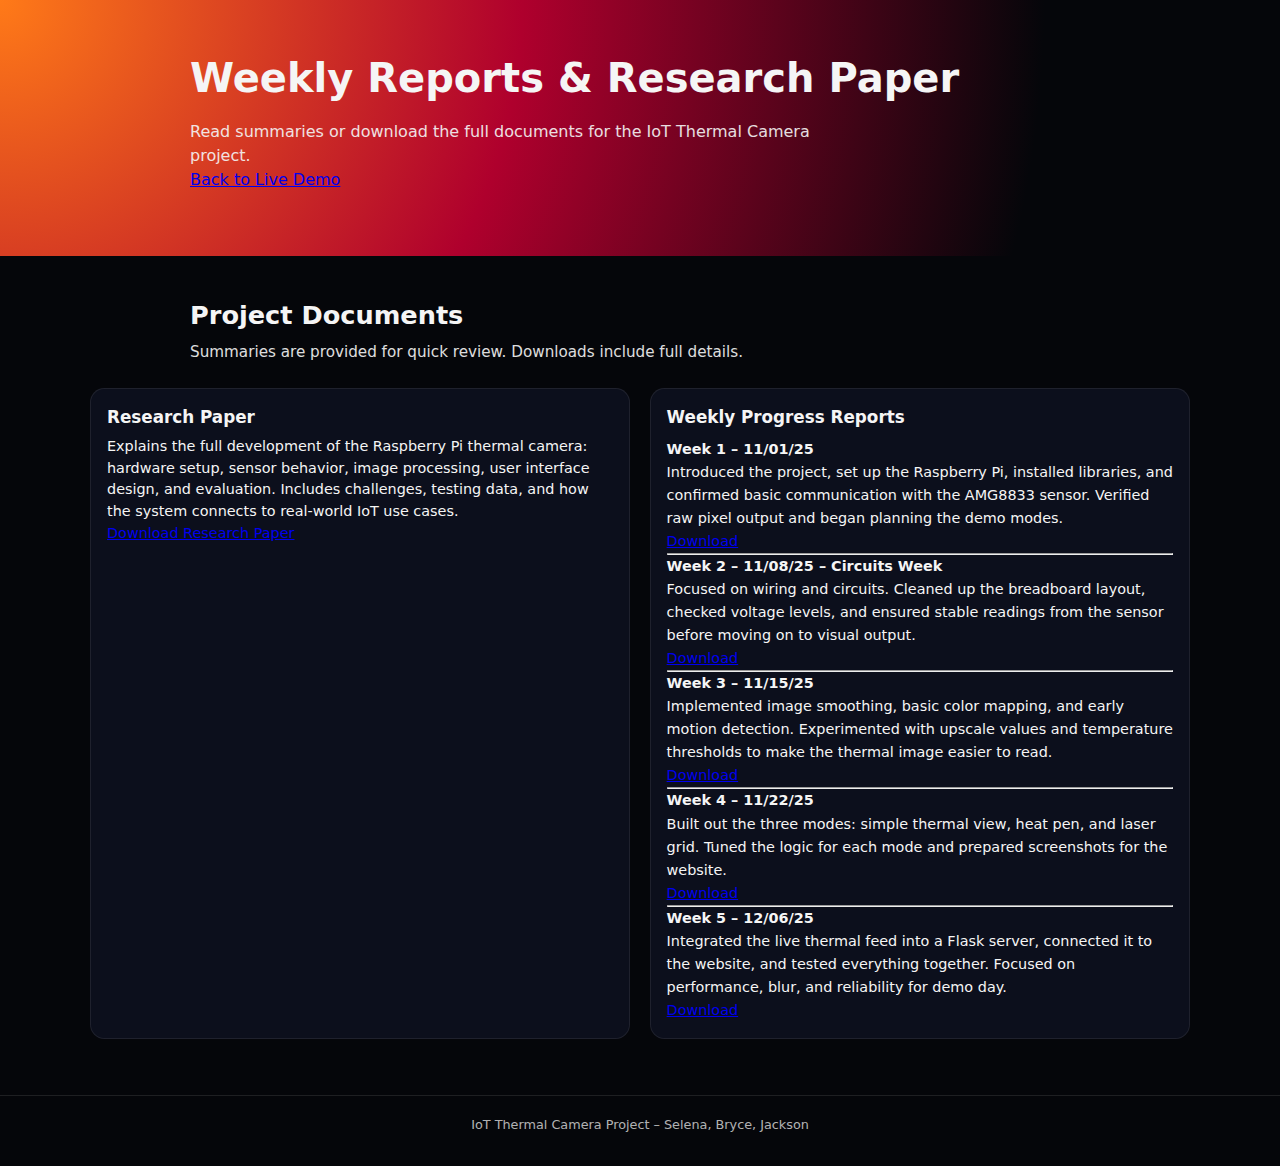
<file: reports.html>
<!DOCTYPE html>
<html lang="en">
<head>
  <meta charset="UTF-8" />
  <meta name="viewport" content="width=device-width, initial-scale=1.0" />
  <title>Weekly Reports & Research Paper</title>
  <link rel="stylesheet" href="style.css" />
</head>

<body>

  <!-- HERO -->
  <header class="hero">
    <div class="hero-content">
      <h1>Weekly Reports &amp; Research Paper</h1>
      <p>Read summaries or download the full documents for the IoT Thermal Camera project.</p>
      <div class="hero-actions">
        <a href="index.html" class="button secondary">Back to Live Demo</a>
      </div>
    </div>
  </header>

  <!-- MAIN -->
  <section class="section">
    <div class="section-header">
      <h2>Project Documents</h2>
      <p>Summaries are provided for quick review. Downloads include full details.</p>
    </div>

    <div class="grid two">

      <!-- RESEARCH PAPER -->
      <article class="card">
        <h3>Research Paper</h3>
        <p>
          Explains the full development of the Raspberry Pi thermal camera: hardware setup, sensor behavior,
          image processing, user interface design, and evaluation. Includes challenges, testing data, and how
          the system connects to real-world IoT use cases.
        </p>
        <a class="button primary" href="docs/Research-Project.docx" download>
          Download Research Paper
        </a>
      </article>

      <!-- WEEKLY REPORTS -->
      <article class="card">
        <h3>Weekly Progress Reports</h3>

        <div style="margin-top:.5rem; line-height:1.6;">

          <p><strong>Week 1 – 11/01/25</strong><br>
            Introduced the project, set up the Raspberry Pi, installed libraries, and confirmed basic communication
            with the AMG8833 sensor. Verified raw pixel output and began planning the demo modes.
          </p>
          <a class="button small" href="docs/Weekly-Progress-Report-11-01-2025.docx" download>Download</a>
          <hr>

          <p><strong>Week 2 – 11/08/25 – Circuits Week</strong><br>
            Focused on wiring and circuits. Cleaned up the breadboard layout, checked voltage levels, and ensured
            stable readings from the sensor before moving on to visual output.
          </p>
          <a class="button small" href="docs/Weekly-Progress-Report-11_08_2025-the-circuits.docx" download>Download</a>
          <hr>

          <p><strong>Week 3 – 11/15/25</strong><br>
            Implemented image smoothing, basic color mapping, and early motion detection.
            Experimented with upscale values and temperature thresholds to make the thermal image easier to read.
          </p>
          <a class="button small" href="docs/Weekly-Progress-Report-11-15-25.docx" download>Download</a>
          <hr>

          <p><strong>Week 4 – 11/22/25</strong><br>
            Built out the three modes: simple thermal view, heat pen, and laser grid.
            Tuned the logic for each mode and prepared screenshots for the website.
          </p>
          <a class="button small" href="docs/Weekly-Progress-Report-11_22_2025.docx" download>Download</a>
          <hr>

          <p><strong>Week 5 – 12/06/25</strong><br>
            Integrated the live thermal feed into a Flask server, connected it to the website, and tested
            everything together. Focused on performance, blur, and reliability for demo day.
          </p>
          <a class="button small" href="docs/Weekly-Progress-Report-12-6-2025.docx" download>Download</a>

        </div>
      </article>

    </div>
  </section>

  <footer class="footer">
    IoT Thermal Camera Project – Selena, Bryce, Jackson
  </footer>
</body>
</html>
</file>
<file: style.css>
*,
*::before,
*::after {
  box-sizing: border-box;
  margin: 0;
  padding: 0;
}

body {
  font-family: system-ui, -apple-system, BlinkMacSystemFont, "Segoe UI", sans-serif;
  color: #f5f5f5;
  background: #05060a;
  line-height: 1.5;
}

.hero {
  background: radial-gradient(circle at top left, #ff7a18, #af002d 40%, #05060a 80%);
  padding: 3rem 1.5rem 4rem;
}

.hero-content {
  max-width: 900px;
  margin: 0 auto;
}

.hero h1 {
  font-size: 2.5rem;
  margin-bottom: 0.75rem;
}

.hero p {
  max-width: 620px;
  font-size: 1rem;
  opacity: 0.9;
}

.hero-tags {
  margin-top: 1rem;
  display: flex;
  flex-wrap: wrap;
  gap: 0.5rem;
}

.hero-tags span {
  font-size: 0.8rem;
  padding: 0.25rem 0.75rem;
  border-radius: 999px;
  border: 1px solid rgba(255, 255, 255, 0.3);
}

.section {
  padding: 2.5rem 1.5rem;
}

.section.alt {
  background: #090b14;
}

.section-header {
  max-width: 900px;
  margin: 0 auto 1.5rem;
}

.section-header h2 {
  font-size: 1.6rem;
  margin-bottom: 0.4rem;
}

.section-header p {
  font-size: 0.95rem;
  opacity: 0.9;
}

.demo-layout {
  max-width: 1100px;
  margin: 0 auto;
  display: grid;
  gap: 1.5rem;
}

@media (min-width: 900px) {
  .demo-layout {
    grid-template-columns: 2fr 1fr;
  }
}

.demo-panel {
  background: #0c0f1c;
  border-radius: 0.9rem;
  padding: 1rem;
  border: 1px solid rgba(255, 255, 255, 0.08);
}

.demo-frame {
  position: relative;
  background: #05060a;
  border-radius: 0.65rem;
  overflow: hidden;
  border: 1px solid rgba(255, 255, 255, 0.08);
  aspect-ratio: 1 / 1;
}

#thermal-stream {
  width: 100%;
  height: 100%;
  display: block;
  object-fit: contain;
  background: radial-gradient(circle at center, #0b1020, #020308);
}

.stream-overlay {
  position: absolute;
  left: 0;
  top: 0;
  width: 100%;
  padding: 0.4rem 0.6rem;
  background: linear-gradient(to bottom, rgba(0, 0, 0, 0.75), transparent);
  font-family: "SF Mono", ui-monospace, Menlo, Monaco, Consolas, "Liberation Mono",
    "Courier New", monospace;
  font-size: 0.8rem;
}

.demo-controls {
  margin-top: 0.75rem;
  display: flex;
  flex-wrap: wrap;
  gap: 0.5rem;
}

.mode-btn {
  padding: 0.45rem 0.9rem;
  font-size: 0.85rem;
  border-radius: 999px;
  border: 1px solid rgba(255, 255, 255, 0.2);
  background: transparent;
  color: inherit;
  cursor: pointer;
  transition: background 0.15s ease, border-color 0.15s ease, transform 0.1s ease;
}

.mode-btn:hover {
  border-color: #ffb347;
  transform: translateY(-1px);
}

.mode-btn-active {
  background: #ff7a18;
  border-color: #ff7a18;
}

.demo-note {
  margin-top: 0.6rem;
  font-size: 0.85rem;
  opacity: 0.85;
}

.demo-side {
  padding: 1rem;
  border-radius: 0.9rem;
  background: #0c0f1c;
  border: 1px solid rgba(255, 255, 255, 0.08);
  font-size: 0.9rem;
}

.demo-side h3 {
  margin-bottom: 0.6rem;
}

.demo-side ol {
  margin-left: 1.1rem;
  margin-bottom: 0.6rem;
}

.demo-side li {
  margin-bottom: 0.25rem;
}

.key-list {
  list-style: none;
  margin-top: 0.3rem;
}

.key-list li {
  display: flex;
  align-items: center;
  gap: 0.5rem;
}

.key {
  display: inline-block;
  padding: 0.1rem 0.45rem;
  border-radius: 0.35rem;
  border: 1px solid rgba(255, 255, 255, 0.4);
  font-family: "SF Mono", ui-monospace, Menlo, Monaco, Consolas, "Liberation Mono",
    "Courier New", monospace;
  font-size: 0.78rem;
}



.grid {
  max-width: 1100px;
  margin: 0 auto;
  display: grid;
  gap: 1.2rem;
}

.grid.two {
  grid-template-columns: repeat(auto-fit, minmax(230px, 1fr));
}

.grid.three {
  grid-template-columns: repeat(auto-fit, minmax(240px, 1fr));
}


.card {
  background: #0c0f1c;
  border-radius: 0.9rem;
  padding: 1rem;
  border: 1px solid rgba(255, 255, 255, 0.08);
  font-size: 0.9rem;
}

.card h3 {
  margin-bottom: 0.4rem;
  font-size: 1.05rem;
}

.gallery-grid {
  margin-top: 0.5rem;
}

.gallery-item {
  border-radius: 0.7rem;
  min-height: 150px;
  display: flex;
  align-items: center;
  justify-content: center;
  font-size: 0.85rem;
  text-align: center;
}

.gallery-item.placeholder {
  border: 1px dashed rgba(255, 255, 255, 0.3);
  color: rgba(255, 255, 255, 0.65);
}



.footer {
  padding: 1.2rem 1.5rem 2rem;
  text-align: center;
  font-size: 0.8rem;
  color: rgba(255, 255, 255, 0.7);
  border-top: 1px solid rgba(255, 255, 255, 0.1);
  margin-top: 1rem;
}
</file>
